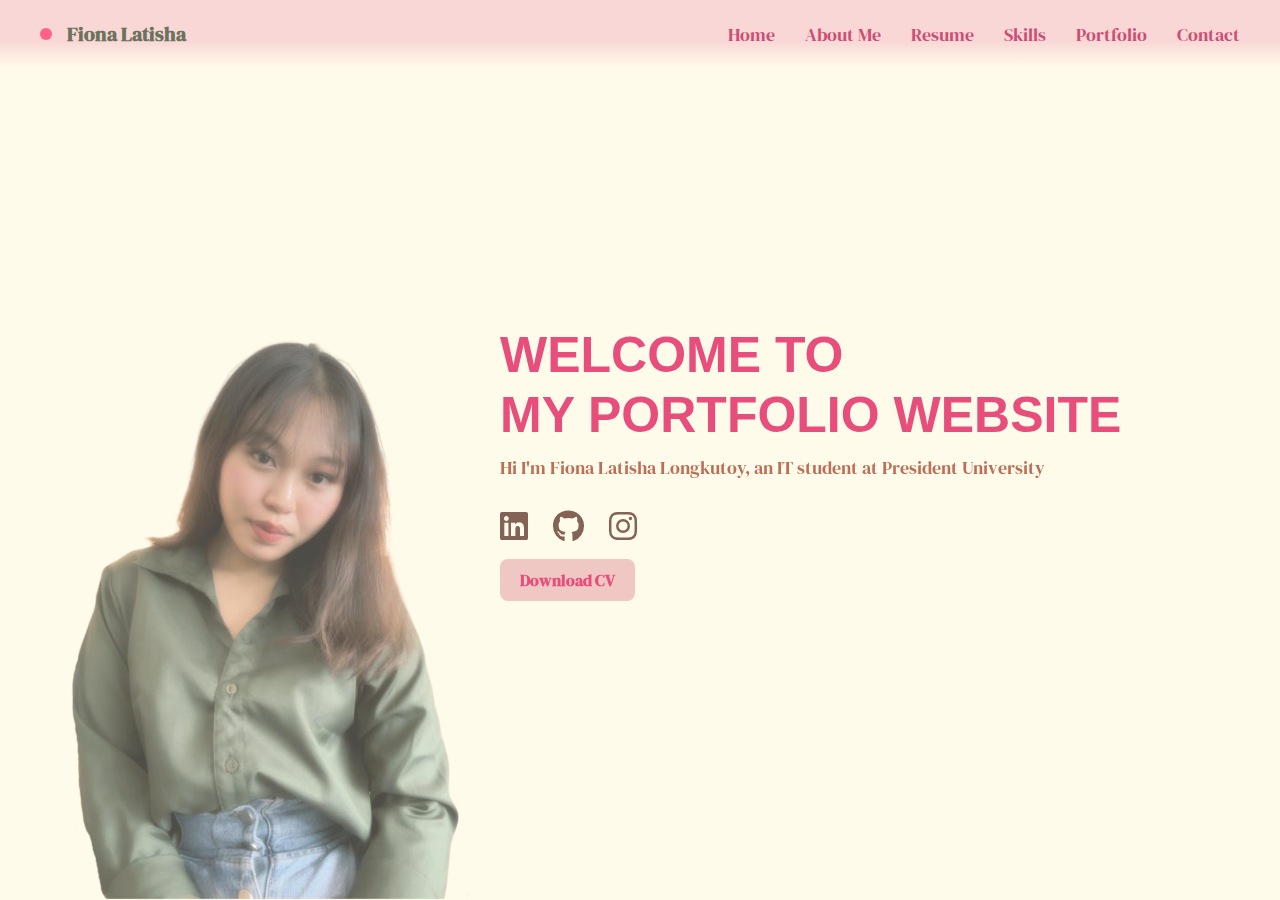
<file: public/index.html>
<!DOCTYPE html>
<html lang="en">
<head>
  <meta charset="UTF-8" />
  <meta name="viewport" content="width=device-width, initial-scale=1.0"/>
  <title>Fiona's Portfolio</title>
  <meta http-equiv="refresh" content="0; url=home.html" />
</head>
<body>
  <p>Redirecting to <a href="home.html">home.html</a>...</p>
</body>
</html>
</file>
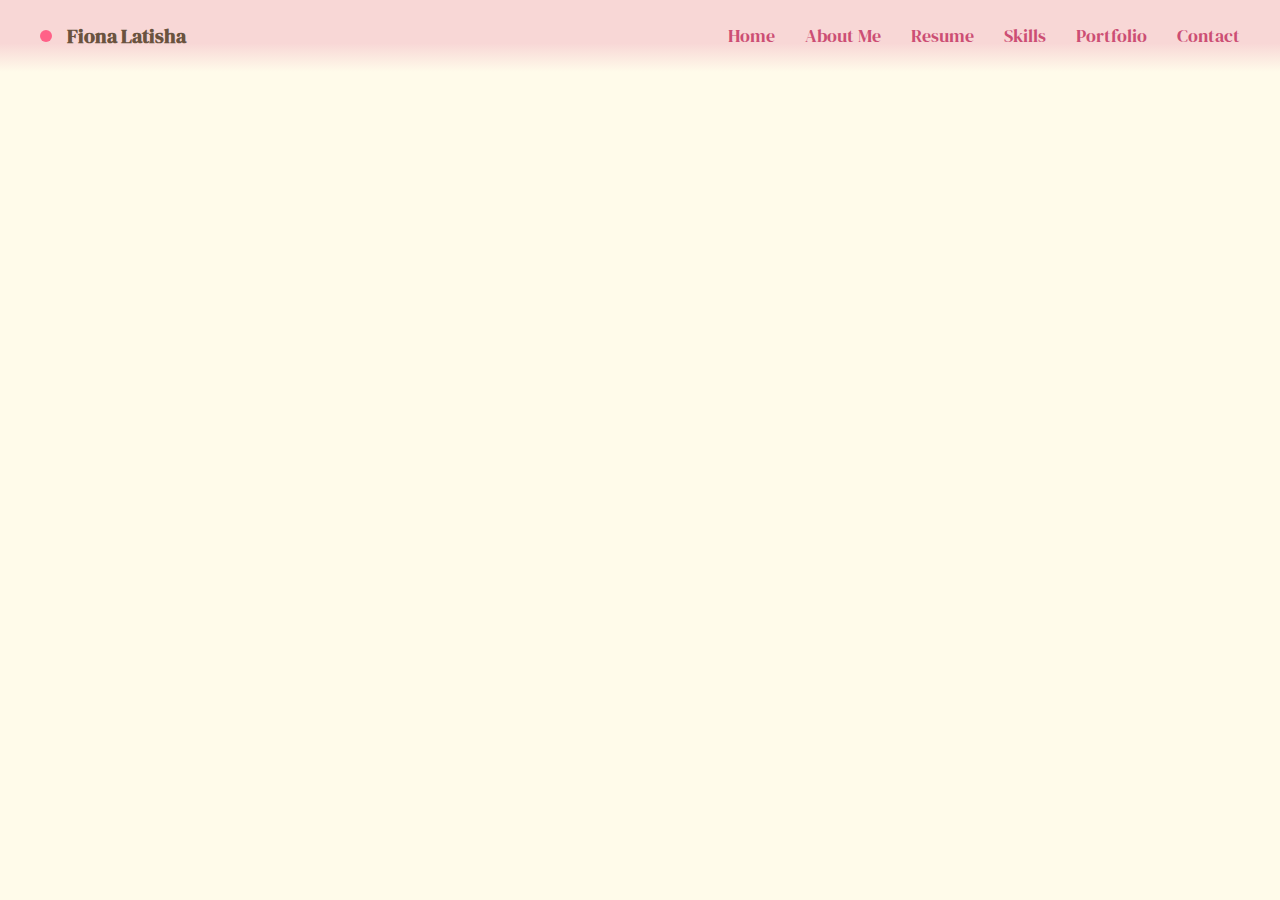
<file: public/about.html>
<!DOCTYPE html>
<html lang="en">
<head>
  <meta charset="UTF-8" />
  <meta name="viewport" content="width=device-width, initial-scale=1.0"/>
  <title>About Fiona</title>
  <link rel="stylesheet" href="about.css"/>
  <link rel="preconnect" href="https://fonts.googleapis.com">
  <link rel="preconnect" href="https://fonts.gstatic.com" crossorigin>
  <link href="https://fonts.googleapis.com/css2?family=DM+Serif+Display&family=League+Spartan:wght@400;700&display=swap" rel="stylesheet">
  <link rel="stylesheet" href="https://cdnjs.cloudflare.com/ajax/libs/font-awesome/6.5.0/css/all.min.css" integrity="sha512-..." crossorigin="anonymous" referrerpolicy="no-referrer" />
</head>
<body>
  
  <header>
    <div class="navbar-left">
      <div class="dot"></div>
      <div class="title">
        <h1>Fiona Latisha</h1>
    </div>
    </div>
    <nav class="navbar-right">
      <a href="home.html" class="active">Home</a>
      <a href="about.html">About Me</a>
      <a href="resume.html">Resume</a>
      <a href="skills.html">Skills</a>
      <a href="portfolio.html">Portfolio</a>
      <a href="contact.html">Contact</a>
    </nav>
  </header>

  <main class="about-page">
    <div class="about-content">
      <div class="photo">
        <img src="images/profile3.png" alt="Fiona Latisha" />
      </div>

      <div class="bio">
        <p>I am an Information Technology student at President University with a strong passion for exploring the diverse and ever-evolving world of IT. I am optimistic, hardworking, and never give up when facing challenges or assignments. I thrive in both independent and team-based environments, and I’m always open to learning, engaging in discussions, and receiving constructive suggestions to improve myself.</p>

        <p>My technical skills include proficiency in HTML and CSS, allowing me to design responsive and user-friendly web interfaces. I have experience working with databases, especially MySQL for structured relational data and Firebase, where I not only manage data but also implement application logic using Firebase as a backend framework. I am also in the process of learning JavaScript to enhance interactivity and dynamic behavior in web applications.</p>

        <p>I have a growing interest in both web development and cybersecurity, particularly in the area of website security. I have explored digital forensics and security practices, equipping me with foundational skills in identifying vulnerabilities, analyzing threats, and securing web environments.</p>

        <p>With a mindset that embraces continuous learning and personal growth, I am eager to take on new challenges, contribute to innovative projects, and further develop my skills in web technologies, programming, and cybersecurity.</p>
      </div>
    </div>

<section class="interests">
  <h2><span class="underline">INTERESTS</span></h2>
  <div class="tags">
    <span><i class="fas fa-code"></i> Web Development</span>
    <span><i class="fas fa-palette"></i> Design</span>
    <span><i class="fas fa-database"></i> Data</span>
    <span><i class="fas fa-lightbulb"></i> Innovation</span>
    <span><i class="fas fa-shield-alt"></i> Security</span>
    <span><i class="fas fa-user-check"></i> Auditor</span>
    <span><i class="fas fa-user-secret"></i> Forensic</span>
  </div>
</section>

  </main>
</body>
</html>
</file>
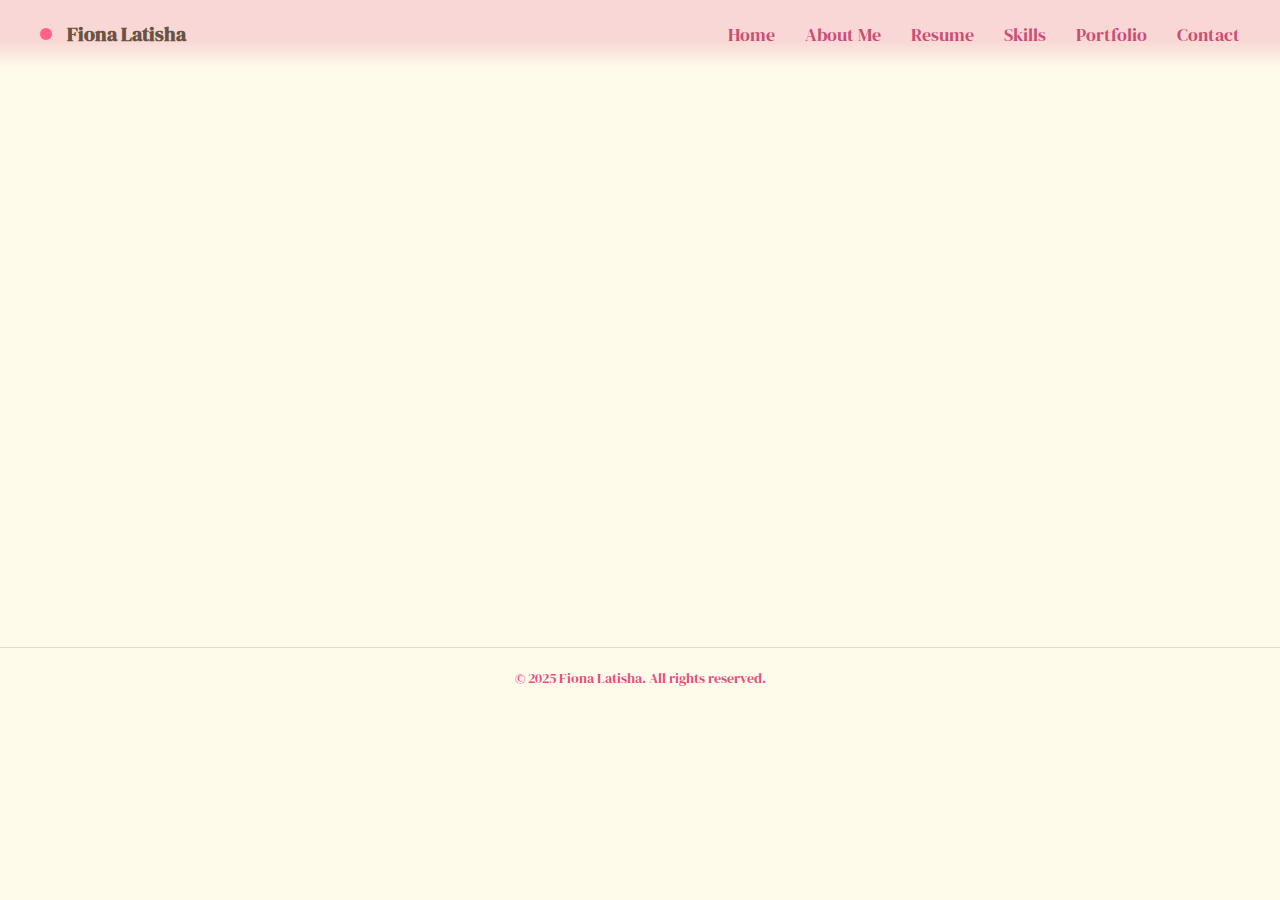
<file: public/contact.html>
<!DOCTYPE html>
<html lang="en">
<head>
  <meta charset="UTF-8" />
  <meta name="viewport" content="width=device-width, initial-scale=1.0"/>
  <title>Contact Me</title>
  <link rel="stylesheet" href="contact.css"/>
  <link href="https://fonts.googleapis.com/css2?family=DM+Serif+Display&family=League+Spartan:wght@400;600&display=swap" rel="stylesheet">
  <script src="https://www.google.com/recaptcha/api.js" async defer></script>
</head>
<body>

 <header>
    <div class="navbar-left">
      <div class="dot"></div>
      <div class="title">
        <h1>Fiona Latisha</h1>
    </div>
    </div>
    <nav class="navbar-right">
      <a href="home.html" class="active">Home</a>
      <a href="about.html">About Me</a>
      <a href="resume.html">Resume</a>
      <a href="skills.html">Skills</a>
      <a href="portfolio.html">Portfolio</a>
      <a href="contact.html">Contact</a>
    </nav>
  </header>

 
  <main class="contact-container">
    <h1 class="section-title">Let's Connect</h1>
    <p class="subtitle">I'd love to hear from you! Whether it's a project, opportunity, or just to say hi 😊</p>

    <div class="contact-content">
      <form class="contact-form" id="contact-form">
        <input type="text" name="name" placeholder="Your Name" required />
        <input type="email" name="email" placeholder="Your Email" required />
        <textarea name="message" rows="6" placeholder="Your Message" required></textarea>

        <div class="g-recaptcha" data-sitekey="6LeR23MrAAAAABWKiUuEuIZJ1EBRIK8enbXzwbAh"></div>

        <div id="formMessage" style="margin-top: 10px; color: green;"></div>
        <button type="submit">Send Message</button>
      </form>


      <div class="contact-info">
        <h3>Contact Info</h3>
        <p><strong>Email:</strong> flatishaa1@gmail.com</p>
        <p><strong>Location:</strong> Cikarang, Indonesia</p>
      </div>
    </div>
  </main>
    <script>
  document.getElementById('contact-form').addEventListener('submit', async function(e) {
    e.preventDefault(); // Prevent page reload

    const form = e.target;
    const formData = new FormData(form);

    const response = await fetch('/send', {
      method: 'POST',
      body: formData
    });

    const messageDiv = document.getElementById('formMessage');

    if (response.ok) {
      messageDiv.textContent = 'Message sent successfully!';
      messageDiv.style.color = 'green';
      form.reset();
      grecaptcha.reset(); // reset CAPTCHA
    } else {
      messageDiv.textContent = 'Failed to send message. Please try again.';
      messageDiv.style.color = 'red';
    }
  });
</script>


<footer class="footer">
  <div class="footer-content">
    <p>&copy; 2025 Fiona Latisha. All rights reserved.</p>
  </div>
</footer>


</body>
</html>
</file>
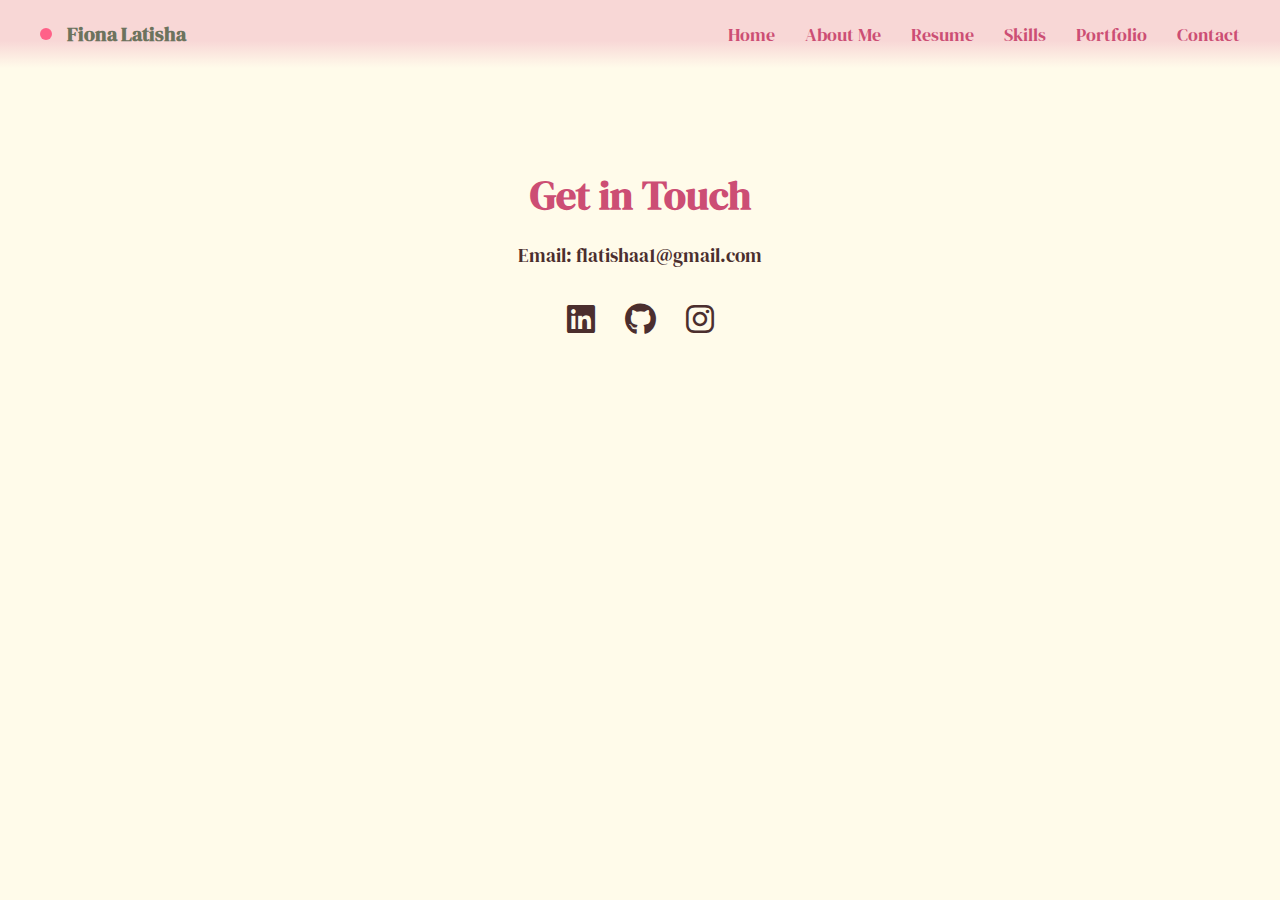
<file: public/contact2.html>
<!DOCTYPE html>
<html lang="en">
<head>
  <meta charset="UTF-8" />
  <meta name="viewport" content="width=device-width, initial-scale=1.0"/>
  <title>Contact – Fiona's Portfolio</title>
  <link rel="stylesheet" href="contact2.css" />
  <link rel="preconnect" href="https://fonts.googleapis.com"/>
  <link rel="preconnect" href="https://fonts.gstatic.com" crossorigin/>
  <link href="https://fonts.googleapis.com/css2?family=DM+Serif+Display&display=swap" rel="stylesheet"/>
  <link rel="stylesheet" href="https://cdnjs.cloudflare.com/ajax/libs/font-awesome/6.5.0/css/all.min.css" />
</head>
<body>

  <header>
    <div class="navbar-left">
      <div class="dot"></div>
      <div class="title">
        <h1>Fiona Latisha</h1>
      </div>
    </div>
    <nav class="navbar-right">
      <a href="home.html">Home</a>
      <a href="about.html">About Me</a>
      <a href="resume.html">Resume</a>
      <a href="skills.html">Skills</a>
      <a href="portfolio.html">Portfolio</a>
      <a href="contact.html" class="active">Contact</a>
    </nav>
  </header>

  <section class="contact-section">
    <h2>Get in Touch</h2>
    <p class="contact-email">Email: flatishaa1@gmail.com</p>

    <div class="social-icons">
      <a href="https://www.linkedin.com/in/fiona-latisha-longkutoy-720102265" target="_blank" title="LinkedIn"><i class="fab fa-linkedin"></i></a>
      <a href="https://github.com/lala1105" target="_blank" title="GitHub"><i class="fab fa-github"></i></a>
      <a href="https://www.instagram.com/latishafiona" target="_blank" title="Instagram"><i class="fab fa-instagram"></i></a>
    </div>
  </section>

</body>
</html>
</file>
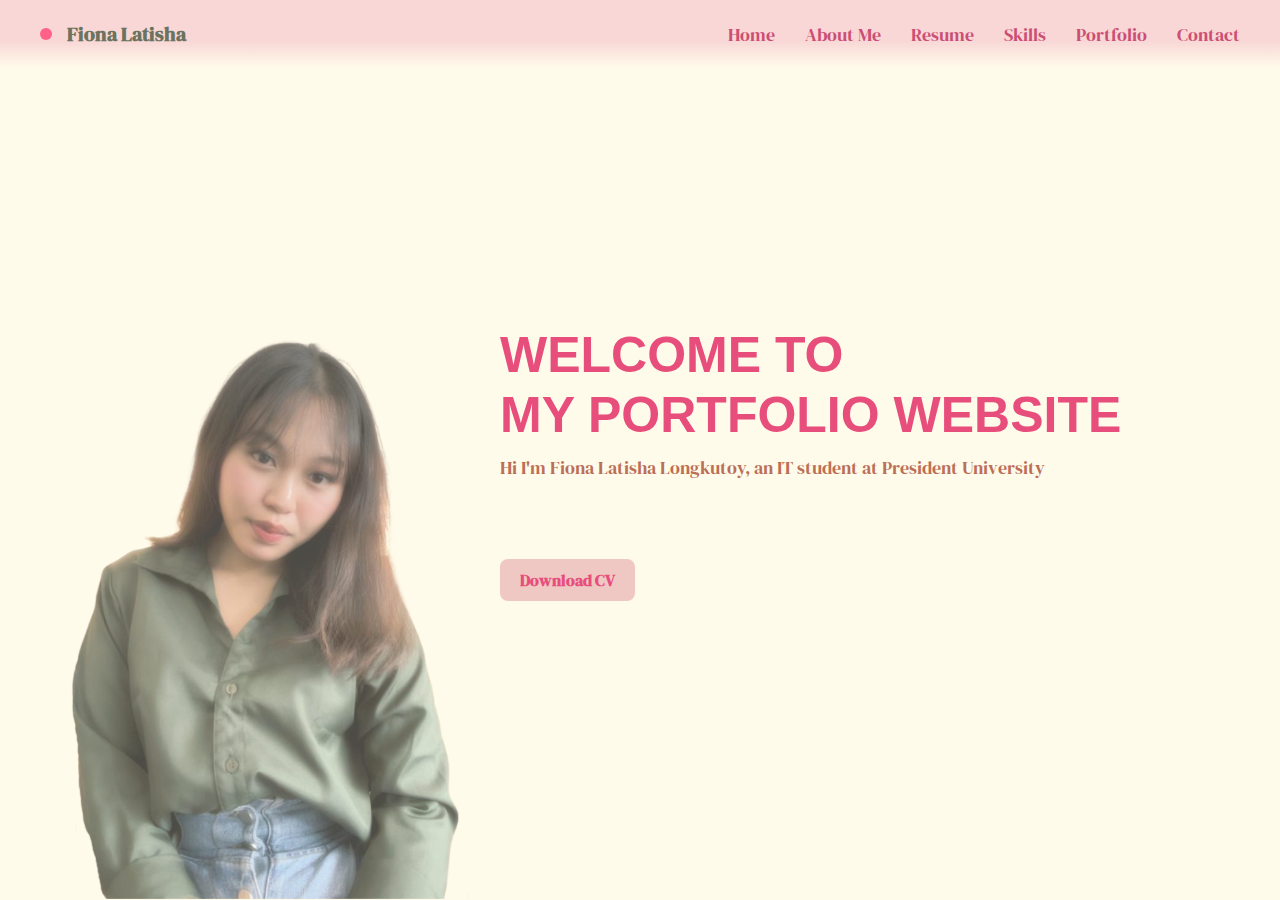
<file: public/home.html>
<!DOCTYPE html>
<html lang="en">
<head>
  <meta charset="UTF-8" />
  <meta name="viewport" content="width=device-width, initial-scale=1.0"/>
  <title>Fiona's Portfolio</title>
  <link rel="stylesheet" href="home.css"/>
  <link rel="preconnect" href="https://fonts.googleapis.com"/>
  <link rel="preconnect" href="https://fonts.gstatic.com" crossorigin/>
  <link href="https://fonts.googleapis.com/css2?family=DM+Serif+Display&display=swap" rel="stylesheet"/>
  <link rel="stylesheet" href="https://cdnjs.cloudflare.com/ajax/libs/font-awesome/6.5.0/css/all.min.css" />
</head>
<body>

  <header>
    <div class="navbar-left">
      <div class="dot"></div>
      <div class="title">
        <h1>Fiona Latisha</h1>
    </div>
    </div>
    <nav class="navbar-right">
      <a href="home.html" class="active">Home</a>
      <a href="about.html">About Me</a>
      <a href="resume.html">Resume</a>
      <a href="skills.html">Skills</a>
      <a href="portfolio.html">Portfolio</a>
      <a href="contact.html">Contact</a>
    </nav>
  </header>

  <section class="main">
    <div class="main-text">
      <h1>Welcome to<br> my portfolio website</h1>
      <p>Hi I'm Fiona Latisha Longkutoy, an IT student at President University</p>
      
      <div class="social-icons">
        <a href="https://www.linkedin.com/in/fiona-latisha-longkutoy-720102265" target="_blank" title="LinkedIn"><i class="fab fa-linkedin"></i></a>
        <a href="https://github.com/lala1105" target="_blank" title="GitHub"><i class="fab fa-github"></i></a>
        <a href="https://www.instagram.com/latishafiona" target="_blank" title="Instagram"><i class="fab fa-instagram"></i></a>
      </div>

      <a href="files/Fiona_Latisha.pdf" download class="cv-button">Download CV</a>

    </div>

    <img src="images/profile2.png" alt="Fiona Latisha" class="corner-image" />
  </section>


</body>
</html>
</file>
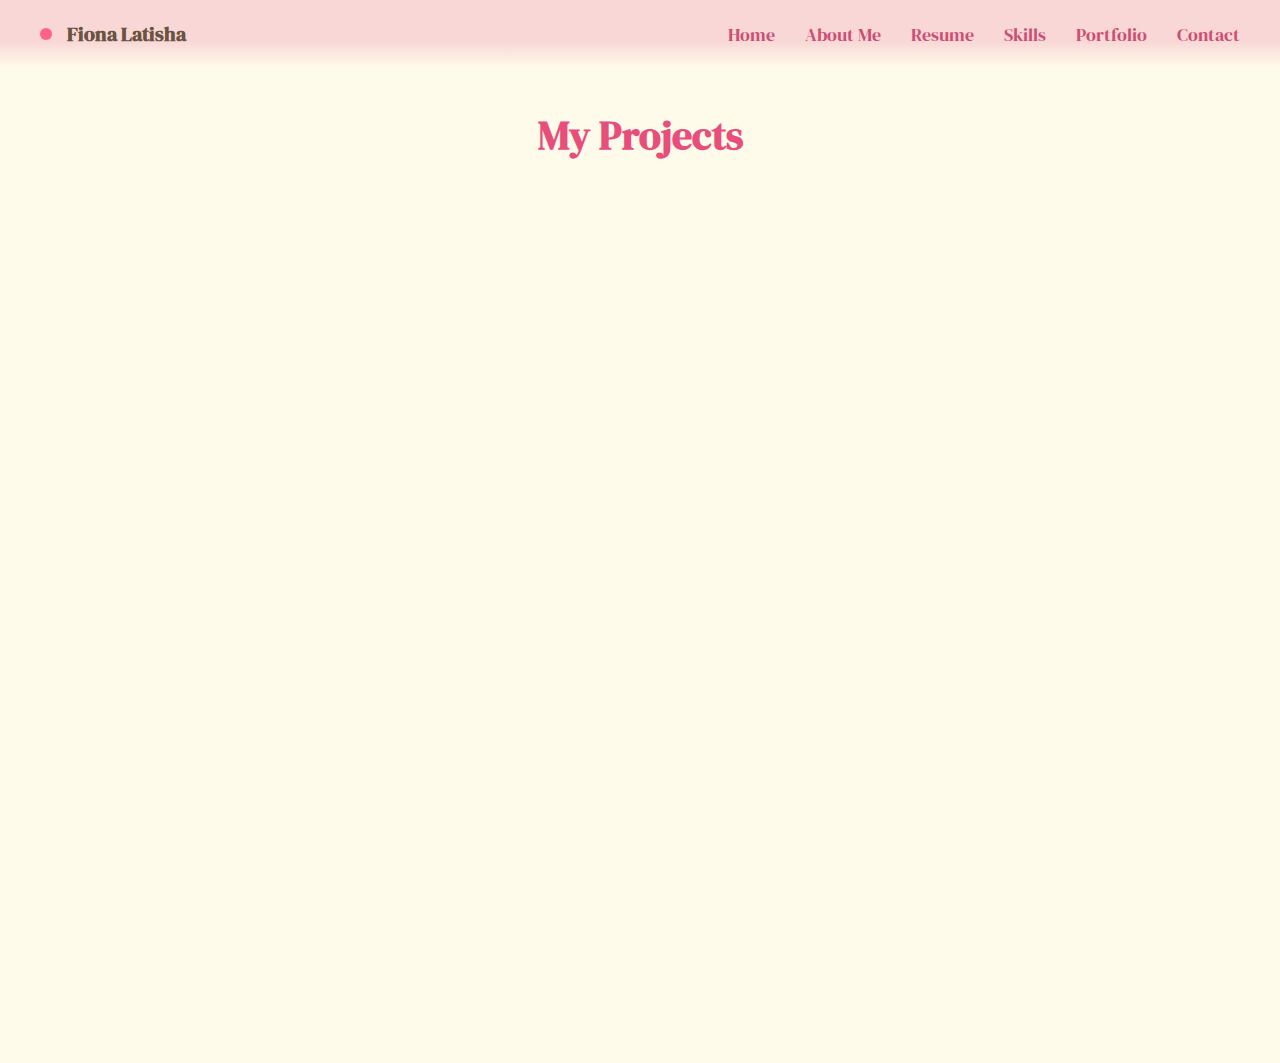
<file: public/portfolio.html>
<!DOCTYPE html>
<html lang="en">
<head>
  <meta charset="UTF-8" />
  <meta name="viewport" content="width=device-width, initial-scale=1.0"/>
  <title>Portfolio</title>
  <link rel="stylesheet" href="portfolio.css"/>
  <link href="https://fonts.googleapis.com/css2?family=DM+Serif+Display&family=League+Spartan:wght@400;600&display=swap" rel="stylesheet">
</head>
<body>
  <header>
    <div class="navbar-left">
      <div class="dot"></div>
      <div class="title">
        <h1>Fiona Latisha</h1>
    </div>
    </div>
    <nav class="navbar-right">
      <a href="home.html" class="active">Home</a>
      <a href="about.html">About Me</a>
      <a href="resume.html">Resume</a>
      <a href="skills.html">Skills</a>
      <a href="portfolio.html">Portfolio</a>
      <a href="contact.html">Contact</a>
    </nav>
  </header>

  <main class="portfolio-page">
    <h1 class="section-title">My Projects</h1>
    
    <div class="portfolio-grid">
     <div class="portfolio-item">
  <img src="images/Your make up.png" alt="Project 1">
  <h3>Your Make up</h3>
  <div class="tech-badges">
    <span class="badge">HTML</span>
    <span class="badge">CSS</span>
  </div>
  <p>A design website using HTML and CSS for an online cosmetics shop.</p>
  <button class="view-btn" onclick="openModal('images/full_your_makeup.png')">View Project</button>
</div>

<div class="portfolio-item">
  <img src="images/hospital.png" alt="Project 2">
  <h3>Hospital Management</h3>
  <div class="tech-badges">
    <span class="badge">HTML</span>
    <span class="badge">CSS</span>
    <span class="badge">PHP</span>
    <span class="badge">MySQL</span>
  </div>
  <p>Built with PHP and MySQL, this site manages patients, doctors, prescriptions, and more.</p>
  <button class="view-btn" onclick="openModal('images/full_hospital.png')">View Project</button>
</div>

<div class="portfolio-item">
  <img src="images/chatbot.jpg" alt="Project 3">
  <h3>Chatbot</h3>
  <div class="tech-badges">
    <span class="badge">Node.js</span>
    <span class="badge">Gemini API</span>
    <span class="badge">JavaScript</span>
  </div>
  <p>A Node.js medical chatbot powered by Google Gemini for symptom checking and advice.</p>
  <button class="view-btn" onclick="openModal('images/chatbot.jpg')">View Project</button>
</div>

<div class="portfolio-item">
  <img src="images/guide.png" alt="Project 4">
  <h3>Guide Application</h3>
  <div class="tech-badges">
    <span class="badge">Java</span>
    <span class="badge">Firebase</span>
    <span class="badge">ML Kit</span>
    <span class="badge">Sensors</span>
  </div>
  <p>A tourist guide app using ML Kit, Firebase, and device sensors to offer translation, tips, and wishlists.</p>
  <button class="view-btn" onclick="openModal('images/guide.png')">View Project</button>
</div>

<div class="portfolio-item">
  <img src="images/home.png" alt="Project 5">
  <h3>This Website</h3>
  <div class="tech-badges">
    <span class="badge">HTML</span>
    <span class="badge">CSS</span>
    <span class="badge">JavaScript</span>
    <span class="badge">Node.js</span>
    <span class="badge">Nodemailer</span>
  </div>
  <p>A personal portfolio showcasing my skills, projects, and passion for web development and cybersecurity.</p>
</div>

    </div>

    <!-- Modal moved OUTSIDE of .portfolio-grid -->
    <div id="imageModal" class="modal" onclick="closeModal()">
      <span class="close-btn">&times;</span>
      <img class="modal-content" id="modalImage">
    </div>

    <!-- Modal Script -->
    <script>
      function openModal(imageSrc) {
        document.getElementById("modalImage").src = imageSrc;
        document.getElementById("imageModal").style.display = "block";
      }

      function closeModal() {
        document.getElementById("imageModal").style.display = "none";
      }
    </script>

    <!-- Scroll Animation Script -->
    <script>
      const items = document.querySelectorAll(".portfolio-item");

      const observer = new IntersectionObserver(entries => {
        entries.forEach(entry => {
          if (entry.isIntersecting) {
            entry.target.style.animationPlayState = "running";
            observer.unobserve(entry.target);
          }
        });
      }, { threshold: 0.1 });

      items.forEach(item => {
        observer.observe(item);
      });
    </script>
  </main>
</body>
</html>
</file>
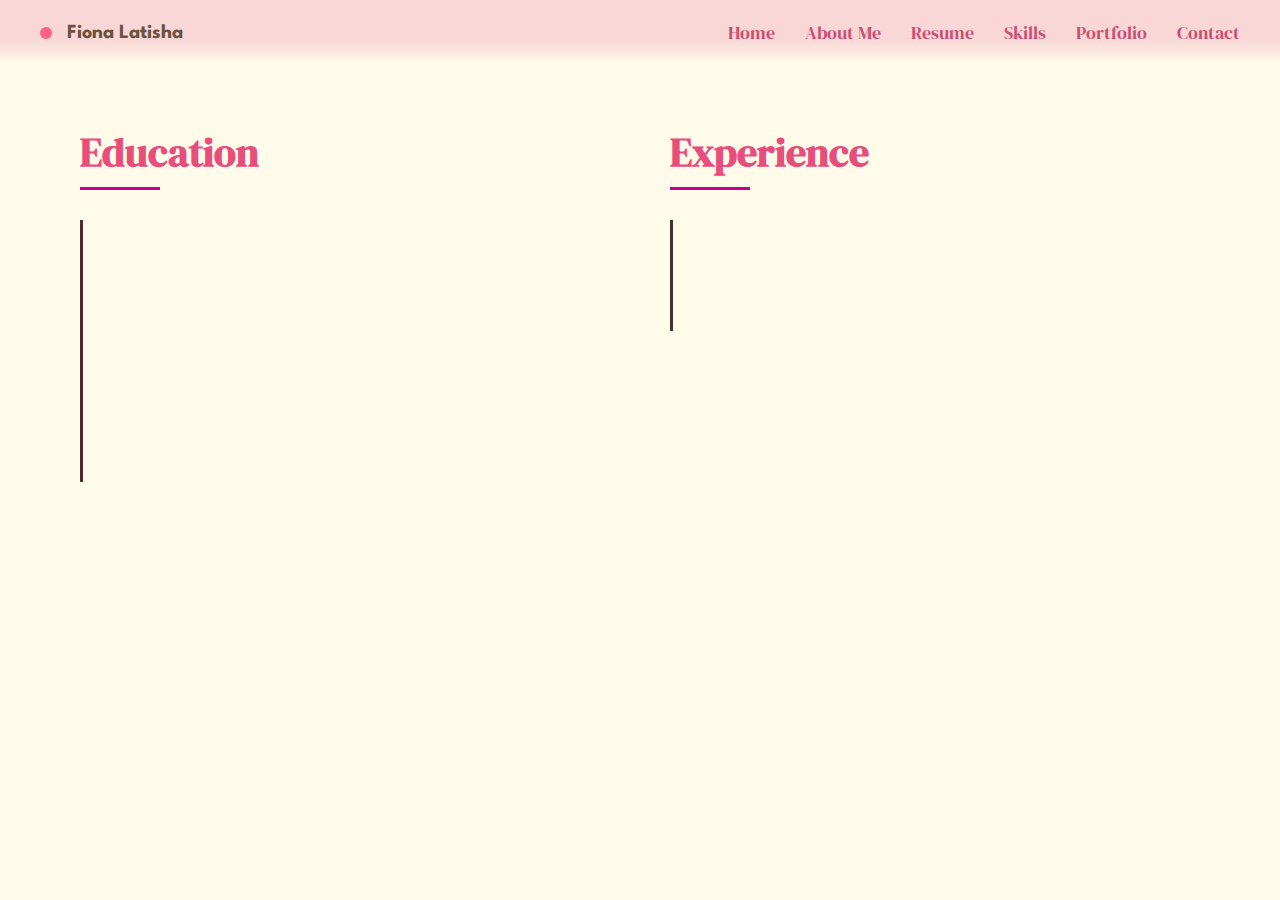
<file: public/resume.html>
<!DOCTYPE html>
<html lang="en">
<head>
  <meta charset="UTF-8" />
  <meta name="viewport" content="width=device-width, initial-scale=1.0"/>
  <title>Resume</title>
  <link rel="stylesheet" href="resume.css"/>
  <link href="https://fonts.googleapis.com/css2?family=DM+Serif+Display&family=League+Spartan:wght@400;600&display=swap" rel="stylesheet">
</head>
<body>

 
  <header>
    <div class="navbar-left">
      <div class="dot"></div>
      <div class="title">
        <h1>Fiona Latisha</h1>
    </div>
    </div>
    <nav class="navbar-right">
      <a href="home.html" class="active">Home</a>
      <a href="about.html">About Me</a>
      <a href="resume.html">Resume</a>
      <a href="skills.html">Skills</a>
      <a href="portfolio.html">Portfolio</a>
      <a href="contact.html">Contact</a>
    </nav>
  </header>
  
  <main class="resume-container">
    <div class="column education">
      <h2 class="section-title">Education</h2>
      <div class="timeline">
        <div class="timeline-item">
          <div class="dot"></div>
          <div class="content">
            <h3>Candidate for Bachelor of Science in Computing</h3>
            <span class="date">Sep 2023 – Present</span>
            <p>President University, Indonesia</p>
            <p class="gpa">GPA: 3.83 / 4.00</p>
          </div>
        </div>
        <div class="timeline-item">
          <div class="dot"></div>
          <div class="content">
            <h3>Highschool</h3>
            <span class="date">2020 – 2023</span>
            <p>SMAN 2 KUNINGAN</p>
            <p class="major">Natural Science</p>
          </div>
        </div>
      </div>
    </div>

    <div class="column experience">
      <h2 class="section-title">Experience</h2>
      <div class="timeline">
        <div class="timeline-item">
          <div class="dot"></div>
          <div class="content">
            <h3>Profiling 5 Threat Actor</h3>
            <span class="date">March 2025 - May 2025</span>
            <p>Kemhan</p>
            <p>Profiling 5 threat actor and collect all the data from the threat actor</p>
          </div>
        </div>
    </div>
  </main>

</body>
</html>
</file>
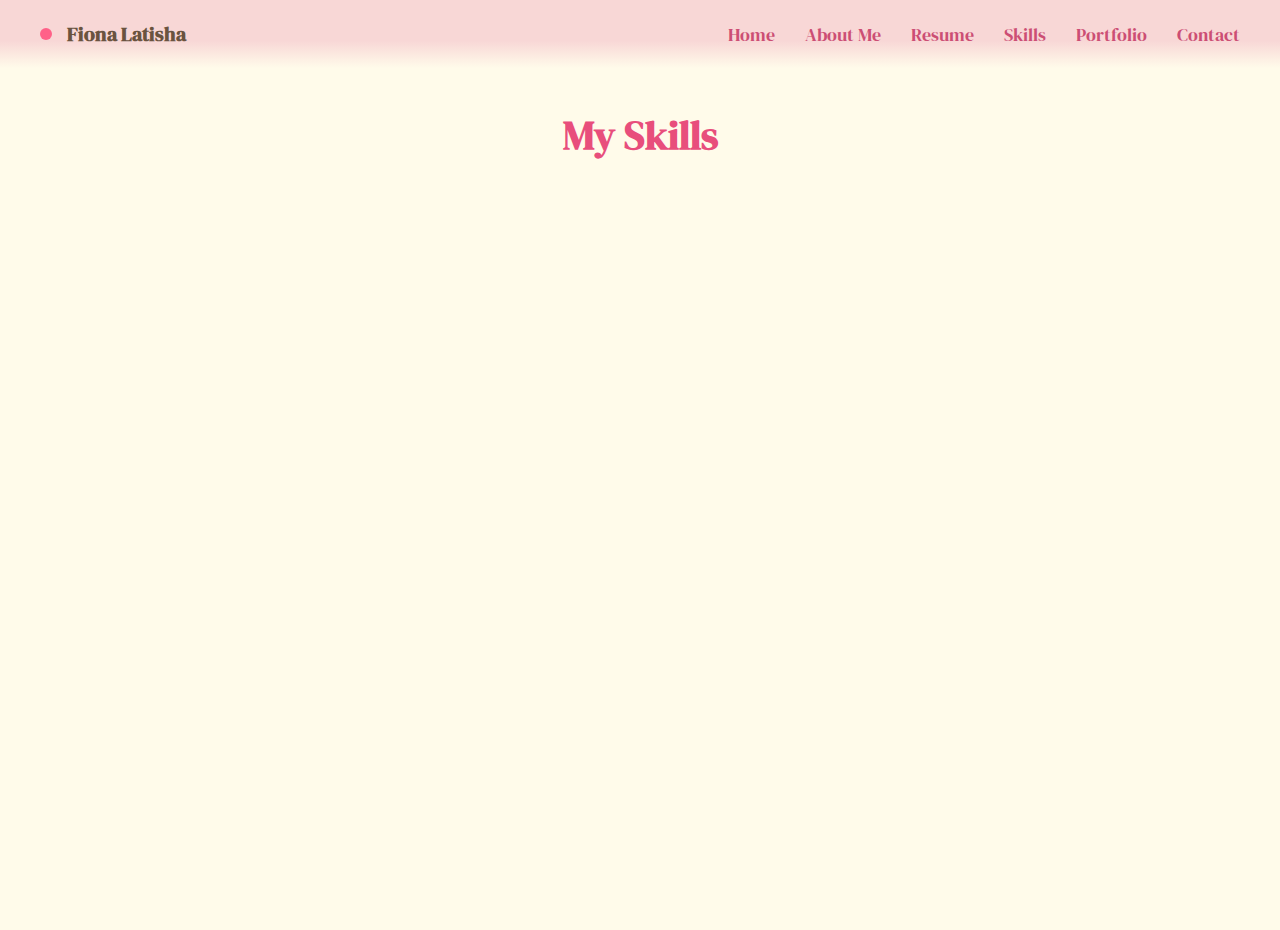
<file: public/skills.html>
<!DOCTYPE html>
<html lang="en">
<head>
  <meta charset="UTF-8" />
  <meta name="viewport" content="width=device-width, initial-scale=1.0"/>
  <title>Skills</title>
  <link rel="stylesheet" href="skills.css"/>
  <link href="https://fonts.googleapis.com/css2?family=DM+Serif+Display&family=League+Spartan:wght@400;600&display=swap" rel="stylesheet">
</head>
<body>

  <header>
    <div class="navbar-left">
      <div class="dot"></div>
      <div class="title">
        <h1>Fiona Latisha</h1>
    </div>
    </div>
    <nav class="navbar-right">
      <a href="home.html" class="active">Home</a>
      <a href="about.html">About Me</a>
      <a href="resume.html">Resume</a>
      <a href="skills.html">Skills</a>
      <a href="portfolio.html">Portfolio</a>
      <a href="contact.html">Contact</a>
    </nav>
  </header>


  <main class="skills-page">
    <h1 class="section-title">My Skills</h1>
    <div class="skills-grid">
      <div class="skill-card">
        <img src="images/html.png" alt="HTML">
        <h3>HTML</h3>
        <p>Markup language for creating web pages and applications.</p>
      </div>
      <div class="skill-card">
        <img src="images/css.png" alt="CSS">
        <h3>CSS</h3>
        <p>Stylesheet language used for describing the presentation of documents.</p>
      </div>
      <div class="skill-card">
        <img src="images/js.png" alt="JavaScript">
        <h3>JavaScript</h3>
        <p>Scripting language to add interactivity and behavior to websites.</p>
      </div>
      <div class="skill-card">
        <img src="images/mysql.png" alt="MySQL">
        <h3>MySQL</h3>
        <p>Relational database system used for managing structured data.</p>
      </div>
      <div class="skill-card">
        <img src="images/firebase.png" alt="Firebase">
        <h3>Firebase</h3>
        <p>Backend platform with real-time database and hosting features.</p>
      </div>
      <div class="skill-card">
        <img src="images/java.png" alt="Java">
        <h3>Java</h3>
        <p>Popular object-oriented programming language for various applications.</p>
      </div>
      <div class="skill-card">
        <img src="images/autopsy.png" alt="Autopsy">
        <h3>Autopsy</h3>
        <p>Digital forensics platform for investigating hard drives and smartphones.</p>
      </div>
      <div class="skill-card">
        <img src="images/wireshark.png" alt="Wireshark">
        <h3>Wireshark</h3>
        <p>Network protocol analyzer for security analysis and troubleshooting.</p>
      </div>
      <div class="skill-card">
        <img src="images/net.png" alt="NetworkMiner">
        <h3>NetworkMiner</h3>
        <p>Network forensics tool for capturing and analyzing traffic logs.</p>
      </div>
      <div class="skill-card">
        <img src="images/node.png" alt="NetworkMiner">
        <h3>Node.js</h3>
        <p>JavaScript runtime for building fast, scalable server-side applications.</p>
      </div>
    </div>
  </main>

</body>
</html>
</file>
<file: public/about.css>
* {
  margin: 0;
  padding: 0;
  box-sizing: border-box;
}

body {
  font-family: 'DM Serif Display', serif;
  background-color: #fffbea;
  color: #4b2e2e;
  line-height: 1.6;
}

header {
  display: flex;
  justify-content: space-between;
  align-items: center;
  background: linear-gradient(
    to bottom,
    #f8d7d6 0%,
    #f8d7d6 60%,
    #fffbea 100%
  );
 
  padding: 20px 40px;
  position: sticky;
  top: 0;
  z-index: 1000;
}


/* Left side: dot + title */
.navbar-left {
  display: flex;
  align-items: center;
  gap: 15px;
}

.dot {
  width: 12px;
  height: 12px;
  background-color: #ff6188;
  border-radius: 50%;
}

.title h1 {
  margin: 0;
  font-size: 20px;
  color: #6a533f;
}

.title p {
  margin: 0;
  font-size: 12px;
  color: #8c6e6e;
}

/* Right side: nav links */
.navbar-right {
  display: flex;
  gap: 30px;
}

.navbar-right a {
  text-decoration: none;
  color: #cc4e74;
  font-weight: 300px;
  font-size: 18px;
  position: relative;
  transition: color 0.3s ease;
}

.navbar-right a:hover {
  color: #cd7a98;
}

/* Optional: underline effect on hover */
.navbar-right a::after {
  content: '';
  display: block;
  height: 2px;
  background-color: #a0ab89;
  width: 0%;
  transition: width 0.3s ease;
  position: absolute;
  bottom: -5px;
  left: 0;
}

.navbar-right a:hover::after {
  width: 100%;
}



.about-page {
  max-width: 1080px;
  margin: auto;
  padding: 60px 40px;
}

.about-content {
  display: flex;
  align-items: flex-start;
  gap: 40px;
  flex-wrap: wrap;
  margin-bottom: 50px;
}

/* === Photo Slide-In Animation === */
.photo {
  opacity: 0;
  transform: translateX(-50px);
  animation: slideInLeft 1s forwards;
  animation-delay: 0.2s;
}

@keyframes slideInLeft {
  to {
    opacity: 1;
    transform: translateX(0);
  }
}

.photo img {
  width: 240px;
  border-radius: 10px;
  box-shadow: 0 4px 10px rgba(0,0,0,0.1);
}

.bio {
  flex: 1;
}

.bio p {
  font-family: 'League Spartan', sans-serif;
  font-size: 16px;
  font-weight: 500;
  color: #802f61;
  margin-bottom: 18px;
  text-align: justify;
}

/* === Interests Section Fade In === */
.interests {
  margin-top: 30px;
  opacity: 0;
  animation: fadeIn 1.2s ease-out forwards;
  animation-delay: 1.2s;
}

@keyframes fadeIn {
  to {
    opacity: 1;
  }
}

.interests h2 {
  font-size: 18px;
  font-weight: bold;
  color: #7c4343;
  margin-bottom: 20px;
  font-family: 'League Spartan', sans-serif;
}

.interests h2 .underline {
  display: inline-block;
  border-bottom: 3px solid  #a0ab89; 
  padding-bottom: 2px;
}

.tags {
  display: grid;
  grid-template-columns: repeat(auto-fit, minmax(180px, 1fr));
  gap: 20px;
}

.tags span {
  background-color: #f6d5cb;
  padding: 10px 20px;
  border-radius: 12px;
  font-weight: 600;
  font-size: 16px;
  color: #2e1e1e;
  font-family: 'League Spartan', sans-serif;
  box-shadow: 0 2px 4px rgba(0, 0, 0, 0.05);
  display: inline-flex;
  align-items: center;
  gap: 10px;
  white-space: nowrap;        
  height: 50px;               
  min-width: 180px;           
  justify-content: center;
  transition: transform 0.3s ease, background-color 0.3s ease, color 0.3s ease;
  cursor: pointer;
}

/* === Tag Hover Effect === */
.tags span:hover {
  transform: translateY(-5px);
  background-color: #a0ab89;
  color: #fff;
}

.tags i {
  color: #c7008f;
  font-size: 16px;
}

.tags i:hover {
  color: #fff;
}
/* === Responsive Design === */
@media (max-width: 768px) {
  .about-content {
    flex-direction: column;
    align-items: center;
    text-align: center;
  }

  .photo img {
    width: 160px;
  }

  .bio {
    margin-top: 20px;
  }

  .bio p {
    font-size: 14px;
  }

  .tags {
    grid-template-columns: repeat(auto-fit, minmax(130px, 1fr));
    justify-content: center;
  }
}

/* === Bio Slide-In from Right === */
.bio {
  opacity: 0;
  transform: translateX(50px);
  animation: slideInRight 1s forwards;
  animation-delay: 0.6s;
}

@keyframes slideInRight {
  to {
    opacity: 1;
    transform: translateX(0);
  }
}
</file>
<file: public/home.css>
html, body {
  height: 100%;
  margin: 0;
  padding: 0;
  overflow: hidden;
}

body {
  font-family: 'DM Serif Display', serif;
  background: linear-gradient(to bottom, #fffbea 70%, #fddde6 100%);
  color: #333;
  display: flex;
  flex-direction: column;
}

.page-container {
  flex: 1;
  display: flex;
  flex-direction: column;
  height: 100%;
}

/* === Navbar === */
/* Navbar Container */
header {
  display: flex;
  justify-content: space-between;
  align-items: center;
  background: linear-gradient(
    to bottom,
    #f8d7d6 0%,
    #f8d7d6 60%,
    #fffbea 100%
  );
 
  padding: 20px 40px;
  position: sticky;
  top: 0;
  z-index: 1000;
}


/* Left side: dot + title */
.navbar-left {
  display: flex;
  align-items: center;
  gap: 15px;
}

.dot {
  width: 12px;
  height: 12px;
  background-color: #ff6188;
  border-radius: 50%;
}

.title h1 {
  margin: 0;
  font-size: 20px;
  color: #6c735d;
}

/* Right side: nav links */
.navbar-right {
  display: flex;
  gap: 30px;
}

.navbar-right a {
  text-decoration: none;
  color: #cc4e74;
  font-weight: 300px;
  font-size: 18px;
  position: relative;
  transition: color 0.3s ease;
}

.navbar-right a:hover {
  color: #cd7a98;
}

/* Optional: underline effect on hover */
.navbar-right a::after {
  content: '';
  display: block;
  height: 2px;
  background-color: #a0ab89;
  width: 0%;
  transition: width 0.3s ease;
  position: absolute;
  bottom: -5px;
  left: 0;
}

.navbar-right a:hover::after {
  width: 100%;
}


/* === Hero Section === */
.main {
  flex: 1;
  display: flex;
  align-items: center;
  justify-content: flex-start;
  padding: 0 100px;
  position: relative;
  background-color: #fffbea;
  overflow: hidden;
  margin-top: 75px;
}

.main-text {
  max-width: 900px;
  margin-left: 400px;
  margin-bottom: 150px;
  z-index: 1;
  animation: fadeIn 1.2s ease-out forwards;
}

.main-text h1 {
  font-size: 50px;
  color: #e84e7c;
  font-family: 'League Spartan', sans-serif;
  font-weight: 900;
  text-transform: uppercase;
  line-height: 1.2;
  margin-bottom: 10px;
}

.main-text p {
  font-size: 18px;
  font-weight: 200;
  color: #bb6f57;
  margin-top: 0;
}

.corner-image {
  position: absolute;
  bottom: 0;
  left: 0;
  width: 480px;
  height: auto;
  opacity: 0.7;
  z-index: 0;
  margin-left: 25px;
  animation: slideInLeft 1.5s ease-out forwards;
}

/* === Social Icons === */
.social-icons {
  margin-top: 25px;
  display: flex;
  justify-content: flex-start;
  gap: 25px;
  opacity: 0;
  animation: fadeInUp 1.5s ease-out forwards;
  animation-delay: 1s;
}

.social-icons a {
  color: #5e372bc6;
  font-size: 2rem;
  transition: transform 0.3s ease, color 0.3s ease;
  text-decoration: none;
}

.social-icons a:hover {
  transform: scale(1.2);
  color: #ed9c9b;
}

/* === Animations === */
@keyframes fadeIn {
  from {
    opacity: 0;
    transform: translateY(20px);
  }
  to {
    opacity: 1;
    transform: translateY(0);
  }
}

@keyframes slideInLeft {
  from {
    transform: translateX(-100px);
    opacity: 0;
  }
  to {
    transform: translateX(0);
    opacity: 0.7;
  }
}

@keyframes fadeInUp {
  0% {
    opacity: 0;
    transform: translateY(20px);
  }
  100% {
    opacity: 1;
    transform: translateY(0);
  }
}

/* === Responsive Styles === */
@media (max-width: 768px) {
  .navbar {
    flex-direction: column;
    align-items: flex-start;
    padding: 16px 24px;
  }

  .navbar-right {
    flex-direction: column;
    width: 100%;
    gap: 10px;
    margin-top: 12px;
  }

  .navbar-right a {
    padding: 8px 0;
  }

  .main {
    flex-direction: column;
    justify-content: center;
    padding: 40px 20px;
    text-align: center;
  }

  .main-text {
    margin-left: 0;
    margin-bottom: 40px;
  }

  .main-text h1 {
    font-size: 32px;
  }

  .corner-image {
    width: 280px;
  }

  .social-icons {
    justify-content: center;
  }
}

.cv-button {
  display: inline-block;
  margin-top: 10px;
  padding: 10px 20px;
  background-color: #ebbab9cd;
  color: #e84e7c;
  text-decoration: none;
  border-radius: 8px;
  font-weight: bold;
  transition: background-color 0.3s ease;
}

.cv-button:hover {
  background-color: #f5d7d7cd;
}
</file>
<file: public/skills.css>
* {
  margin: 0;
  padding: 0;
  box-sizing: border-box;
}

body {
  font-family: 'DM Serif Display', serif;
  background-color: #fffbea;
  color: #4b2e2e;
}

header {
  display: flex;
  justify-content: space-between;
  align-items: center;
  background: linear-gradient(
    to bottom,
    #f8d7d6 0%,
    #f8d7d6 60%,
    #fffbea 100%
  );
 
  padding: 20px 40px;
  position: sticky;
  top: 0;
  z-index: 1000;
}


/* Left side: dot + title */
.navbar-left {
  display: flex;
  align-items: center;
  gap: 15px;
}

.dot {
  width: 12px;
  height: 12px;
  background-color: #ff6188;
  border-radius: 50%;
}

.title h1 {
  margin: 0;
  font-size: 20px;
  color: #6a533f;
}

.title p {
  margin: 0;
  font-size: 12px;
  color: #8c6e6e;
}

/* Right side: nav links */
.navbar-right {
  display: flex;
  gap: 30px;
}

.navbar-right a {
  text-decoration: none;
  color: #cc4e74;
  font-weight: 300px;
  font-size: 18px;
  position: relative;
  transition: color 0.3s ease;
}

.navbar-right a:hover {
  color: #cd7a98;
}

/* Optional: underline effect on hover */
.navbar-right a::after {
  content: '';
  display: block;
  height: 2px;
  background-color: #a0ab89;
  width: 0%;
  transition: width 0.3s ease;
  position: absolute;
  bottom: -5px;
  left: 0;
}

.navbar-right a:hover::after {
  width: 100%;
}

.skills-page {
  max-width: 1100px;
  margin: auto;
  padding: 40px 20px;
}

.section-title {
  text-align: center;
  font-size: 40px;
  color: #e84e7c;
  margin-bottom: 40px;
  font-family: 'DM Serif Display', serif;
  position: relative;
}

.skills-grid {
  display: grid;
  grid-template-columns: repeat(auto-fit, minmax(240px, 1fr));
  gap: 32px;
}

.skill-card {
  background-color: #f7ced7;
  border-radius: 16px;
  text-align: center;
  padding: 20px;
  box-shadow: 0 4px 12px rgba(0,0,0,0.05);
  transition: transform 0.3s ease, box-shadow 0.3s ease;

  opacity: 0;
  transform: translateY(30px);
  animation: fadeUp 0.8s ease forwards;
}

.skill-card:hover {
  transform: translateY(-5px);
  box-shadow: 0 6px 20px rgba(0,0,0,0.1);
}

.skill-card img {
  width: 80px;
  height: 80px;
  object-fit: contain;
  margin-bottom: 16px;
}

.skill-card h3 {
  font-size: 20px;
  color: #4b2e2e;
  margin-bottom: 10px;
  font-family: 'League Spartan', sans-serif;
}

.skill-card p {
  font-size: 14px;
  color: #747c65;
  font-family: 'League Spartan', sans-serif;
}

/* Responsive */
@media (max-width: 768px) {
  .skills-grid {
    grid-template-columns: repeat(auto-fit, minmax(180px, 1fr));
  }

  .skill-card img {
    width: 60px;
    height: 60px;
  }

  .section-title {
    font-size: 28px;
  }
}

/* Animation */
@keyframes fadeUp {
  from {
    opacity: 0;
    transform: translateY(30px);
  }
  to {
    opacity: 1;
    transform: translateY(0);
  }
}

/* Staggered Animation Delays */
.skill-card:nth-child(1) { animation-delay: 0.1s; }
.skill-card:nth-child(2) { animation-delay: 0.2s; }
.skill-card:nth-child(3) { animation-delay: 0.3s; }
.skill-card:nth-child(4) { animation-delay: 0.4s; }
.skill-card:nth-child(5) { animation-delay: 0.5s; }
.skill-card:nth-child(6) { animation-delay: 0.6s; }
.skill-card:nth-child(7) { animation-delay: 0.7s; }
.skill-card:nth-child(8) { animation-delay: 0.8s; }
.skill-card:nth-child(9) { animation-delay: 0.9s; }
.skill-card:nth-child(10) { animation-delay: 1.0s; }
</file>
<file: public/contact.css>
/* Reset */
* {
  margin: 0;
  padding: 0;
  box-sizing: border-box;
}

body {
  font-family: 'DM Serif Display', serif;
  background-color: #fffbea;
  color: #4b2e2e;
}

header {
  display: flex;
  justify-content: space-between;
  align-items: center;
  background: linear-gradient(
    to bottom,
    #f8d7d6 0%,
    #f8d7d6 60%,
    #fffbea 100%
  );
 
  padding: 20px 40px;
  position: sticky;
  top: 0;
  z-index: 1000;
}


/* Left side: dot + title */
.navbar-left {
  display: flex;
  align-items: center;
  gap: 15px;
}

.dot {
  width: 12px;
  height: 12px;
  background-color: #ff6188;
  border-radius: 50%;
}

.title h1 {
  margin: 0;
  font-size: 20px;
  color: #6a533f;
}

.title p {
  margin: 0;
  font-size: 12px;
  color: #8c6e6e;
}

/* Right side: nav links */
.navbar-right {
  display: flex;
  gap: 30px;
}

.navbar-right a {
  text-decoration: none;
  color: #cc4e74;
  font-weight: 300px;
  font-size: 18px;
  position: relative;
  transition: color 0.3s ease;
}

.navbar-right a:hover {
  color: #cd7a98;
}

/* Optional: underline effect on hover */
.navbar-right a::after {
  content: '';
  display: block;
  height: 2px;
  background-color: #a0ab89;
  width: 0%;
  transition: width 0.3s ease;
  position: absolute;
  bottom: -5px;
  left: 0;
}

.navbar-right a:hover::after {
  width: 100%;
}

/* Contact Section */
.contact-container {
  max-width: 1100px;
  margin: auto;
  padding: 60px 20px;
  text-align: center;
}

.section-title {
  display: inline-block;
  overflow: hidden;
  white-space: nowrap;
  width: 0;
  font-size: 40px;
  color: #e84e7c;
  margin-bottom: 10px;
  animation: typing 2s steps(20, end) forwards;
}

.subtitle {
  font-family: 'League Spartan', sans-serif;
  font-size: 16px;
  color: #7a5c5c;
  margin-bottom: 40px;
  opacity: 0;
  animation: fadeIn 1s ease forwards;
  animation-delay: 2.2s;
}

.contact-content {
  display: flex;
  flex-wrap: wrap;
  gap: 40px;
  justify-content: center;
  opacity: 0;
  animation: fadeIn 1s ease forwards;
  animation-delay: 2.6s;
}

/* Form & Info */
.contact-form {
  flex: 1;
  min-width: 300px;
  max-width: 500px;
  display: flex;
  flex-direction: column;
  gap: 20px;
}
.contact-form input,
.contact-form textarea {
  padding: 12px 16px;
  border-radius: 10px;
  border: 1px solid #f7ced7;
  font-family: 'League Spartan', sans-serif;
  font-size: 14px;
}
.contact-form button {
  background-color: #5f6553;
  color: #fffbea;
  border: none;
  padding: 12px;
  font-size: 16px;
  border-radius: 25px;
  cursor: pointer;
  font-family: 'League Spartan', sans-serif;
  transition: background 0.3s;
}
.contact-form button:hover {
  background-color: #a0006b;
}

.contact-info {
  flex: 1;
  min-width: 250px;
  max-width: 400px;
  text-align: left;
  background-color: #f7ced7;
  color: #4b2e2e;
  padding: 20px;
  border-radius: 12px;
}
.contact-info h3 {
  font-family: 'League Spartan', sans-serif;
  margin-bottom: 16px;
  font-size: 20px;
  color: #e84e7c;
}
.contact-info p {
  margin-bottom: 10px;
  font-family: 'League Spartan', sans-serif;
  font-size: 15px;
}

/* Responsive */
@media (max-width: 768px) {
  .contact-content {
    flex-direction: column;
    align-items: center;
  }
}

/* Animations */
@keyframes typing {
  to {
    width: 12ch;
  }
}

@keyframes fadeIn {
  to {
    opacity: 1;
  }
}

.footer {
  background-color: #fffbea;
  color: #e84e7c;
  text-align: center;
  padding: 20px 0;
  font-size: 14px;
  border-top: 1px solid #e5d9d0;
  margin-top: auto;
}

.footer-content {
  max-width: 1000px;
  margin: 0 auto;
  padding: 0 20px;
}
</file>
<file: public/contact2.css>
/* Reset and base styles */
* {
  margin: 0;
  padding: 0;
  box-sizing: border-box;
}

body {
  background-color: #fffbea;
  font-family: 'DM Serif Display', serif;
  color: #4b2e2e;
}

header {
  display: flex;
  justify-content: space-between;
  align-items: center;
  background: linear-gradient(
    to bottom,
    #f8d7d6 0%,
    #f8d7d6 60%,
    #fffbea 100%
  );
 
  padding: 20px 40px;
  position: sticky;
  top: 0;
  z-index: 1000;
}


/* Left side: dot + title */
.navbar-left {
  display: flex;
  align-items: center;
  gap: 15px;
}

.dot {
  width: 12px;
  height: 12px;
  background-color: #ff6188;
  border-radius: 50%;
}

.title h1 {
  margin: 0;
  font-size: 20px;
  color: #6c735d;
}

/* Right side: nav links */
.navbar-right {
  display: flex;
  gap: 30px;
}

.navbar-right a {
  text-decoration: none;
  color: #cc4e74;
  font-weight: 300px;
  font-size: 18px;
  position: relative;
  transition: color 0.3s ease;
}

.navbar-right a:hover {
  color: #cd7a98;
}

/* Optional: underline effect on hover */
.navbar-right a::after {
  content: '';
  display: block;
  height: 2px;
  background-color: #a0ab89;
  width: 0%;
  transition: width 0.3s ease;
  position: absolute;
  bottom: -5px;
  left: 0;
}

.navbar-right a:hover::after {
  width: 100%;
}


/* Contact Section */
.contact-section {
  max-width: 800px;
  margin: 80px auto;
  padding: 20px;
  text-align: center;
}

.contact-section h2 {
  font-size: 2.5rem;
  margin-bottom: 20px;
  color: #cc4e74;
}

.contact-email {
  font-size: 1.2rem;
  margin-bottom: 30px;
}

/* Social icons */
.social-icons {
  display: flex;
  justify-content: center;
  gap: 30px;
  margin-top: 20px;
}

.social-icons a {
  font-size: 2rem;
  color: #4b2e2e;
  transition: transform 0.3s, color 0.3s;
}

.social-icons a:hover {
  color: #cc4e74;
  transform: scale(1.2);
}
</file>
<file: public/portfolio.css>
/* Reset */
* {
  margin: 0;
  padding: 0;
  box-sizing: border-box;
}

body {
  font-family: 'DM Serif Display', serif;
  background-color: #fffbea;
  color: #4b2e2e;
}

header {
  display: flex;
  justify-content: space-between;
  align-items: center;
  background: linear-gradient(
    to bottom,
    #f8d7d6 0%,
    #f8d7d6 60%,
    #fffbea 100%
  );
 
  padding: 20px 40px;
  position: sticky;
  top: 0;
  z-index: 1000;
}


/* Left side: dot + title */
.navbar-left {
  display: flex;
  align-items: center;
  gap: 15px;
}

.dot {
  width: 12px;
  height: 12px;
  background-color: #ff6188;
  border-radius: 50%;
}

.title h1 {
  margin: 0;
  font-size: 20px;
  color: #6a533f;
}

.title p {
  margin: 0;
  font-size: 12px;
  color: #8c6e6e;
}

/* Right side: nav links */
.navbar-right {
  display: flex;
  gap: 30px;
}

.navbar-right a {
  text-decoration: none;
  color: #cc4e74;
  font-weight: 300px;
  font-size: 18px;
  position: relative;
  transition: color 0.3s ease;
}

.navbar-right a:hover {
  color: #cd7a98;
}

/* Optional: underline effect on hover */
.navbar-right a::after {
  content: '';
  display: block;
  height: 2px;
  background-color: #a0ab89;
  width: 0%;
  transition: width 0.3s ease;
  position: absolute;
  bottom: -5px;
  left: 0;
}

.navbar-right a:hover::after {
  width: 100%;
}
/* Portfolio Section */
.portfolio-page {
  max-width: 1200px;
  margin: auto;
  padding: 40px 20px;
}

.section-title {
  text-align: center;
  font-size: 40px;
  color: #e84e7c;
  margin-bottom: 40px;
}

.portfolio-grid {
  display: grid;
  grid-template-columns: repeat(auto-fit, minmax(260px, 1fr));
  gap: 30px;
}

.portfolio-item {
  background-color: #f7ced7;
  padding: 20px;
  border-radius: 16px;
  text-align: center;
  box-shadow: 0 4px 12px rgba(0,0,0,0.05);
  transition: 0.3s ease;

  /* Scroll Animation */
  opacity: 0;
  transform: translateY(20px);
  animation: fadeUp 0.8s ease forwards;
  animation-play-state: paused;
}

.portfolio-item:hover {
  transform: translateY(-6px);
  box-shadow: 0 6px 18px rgba(0,0,0,0.08);
}

.portfolio-item img {
  width: 100%;
  height: 160px;
  object-fit: cover;
  border-radius: 12px;
  margin-bottom: 15px;
}

.portfolio-item h3 {
  font-family: 'League Spartan', sans-serif;
  font-size: 20px;
  margin-bottom: 10px;
}

.portfolio-item p {
  font-family: 'League Spartan', sans-serif;
  font-size: 14px;
  margin-bottom: 12px;
}

/* View Button */
.view-btn {
  background-color: #747c65;
  color: #fffbea;
  padding: 8px 16px;
  border: none;
  border-radius: 8px;
  font-family: 'League Spartan', sans-serif;
  font-size: 14px;
  cursor: pointer;
  transition: background-color 0.3s ease;
}

.view-btn:hover {
  background-color: #e84e7c;
}

/* Modal Styles */
.modal {
  display: none;
  position: fixed;
  z-index: 1000;
  left: 0;
  top: 0;
  width: 100%;
  height: 100%;
  overflow: auto;
  background-color: rgba(255, 255, 255, 0.596);
  align-items: center;
  justify-content: center;
}

.modal-content {
  display: block;
  max-width: 80%;
  max-height: 80%;
  margin: auto;
  margin-top: 100px;
  border-radius: 10px;
}

.close-btn {
  position: absolute;
  top: 30px;
  right: 50px;
  color: #fff;
  font-size: 32px;
  font-weight: bold;
  cursor: pointer;
}

/* Animation Keyframes */
@keyframes fadeUp {
  from {
    opacity: 0;
    transform: translateY(30px);
  }
  to {
    opacity: 1;
    transform: translateY(0);
  }
}

/* Tech Badges */
.tech-badges {
  margin-bottom: 10px;
}

.badge {
  display: inline-block;
  background-color: #fffbea;        
  color: #e84e7c;                   
  font-size: 12px;
  padding: 5px 12px;
  border-radius: 20px;
  margin: 3px 6px 10px 0;
  font-weight: 600;
  font-family: 'League Spartan', sans-serif;
  border: 1px solid #5e372bc6;
  transition: all 0.3s ease;
}

.badge:hover {
  background-color: #c7008f;
  color: #fffbea;
}


.animate {
  animation-play-state: running !important;
}
</file>
<file: public/resume.css>
/* Reset */
* {
  margin: 0;
  padding: 0;
  box-sizing: border-box;
}

body {
  background-color: #fffbea;
  font-family: 'League Spartan', sans-serif;
  color: #4b2e2e;
}

header {
  display: flex;
  justify-content: space-between;
  align-items: center;
  background: linear-gradient(
    to bottom,
    #f8d7d6 0%,
    #f8d7d6 60%,
    #fffbea 100%
  );
 
  padding: 20px 40px;
  position: sticky;
  top: 0;
  z-index: 1000;
}


/* Left side: dot + title */
.navbar-left {
  display: flex;
  align-items: center;
  gap: 15px;
}

.dot {
  width: 12px;
  height: 12px;
  background-color: #ff6188;
  border-radius: 50%;
}

.title h1 {
  margin: 0;
  font-size: 20px;
  color: #6a533f;
}

.title p {
  margin: 0;
  font-size: 12px;
  color: #8c6e6e;
}

/* Right side: nav links */
.navbar-right {
  display: flex;
  gap: 30px;
}

.navbar-right a {
  text-decoration: none;
  color: #cc4e74;
  font-family: 'DM Serif Display';
  font-weight: 300;
  font-size: 18px;
  position: relative;
  transition: color 0.3s ease;
}

.navbar-right a:hover {
  color: #cd7a98;
}

/* Optional: underline effect on hover */
.navbar-right a::after {
  content: '';
  display: block;
  height: 2px;
  background-color: #a0ab89;
  width: 0%;
  transition: width 0.3s ease;
  position: absolute;
  bottom: -5px;
  left: 0;
}

.navbar-right a:hover::after {
  width: 100%;
}



/* Resume Layout */
.resume-container {
  display: flex;
  justify-content: space-between;
  padding: 60px 40px;
  max-width: 1200px;
  margin: auto;
  gap: 60px;
  flex-wrap: wrap;
}

/* Column Shared Styles */
.column {
  flex: 1;
  min-width: 300px;
}

/* Section Title */
.section-title {
  font-size: 40px;
  color: #e84e7c;
  font-family: 'DM Serif Display', serif;
  margin-bottom: 30px;
  position: relative;
}

.section-title::after {
  content: '';
  display: block;
  width: 80px;
  height: 3px;
  background-color: #c7008f;
  margin-top: 8px;
}

/* Timeline Styles */
.timeline {
  border-left: 3px solid #4b2e2e;
  padding-left: 25px;
  position: relative;
}

.timeline-item {
  position: relative;
  margin-bottom: 40px;

  /* Animation */
  opacity: 0;
  animation: fadeIn 0.8s ease forwards;
  transform: translateY(20px);
}

/* Staggered delays */
.timeline-item:nth-child(1) {
  animation-delay: 0.2s;
}
.timeline-item:nth-child(2) {
  animation-delay: 0.4s;
}
.timeline-item:nth-child(3) {
  animation-delay: 0.6s;
}
/* Add more as needed */

/* Dot */
.timeline-item .dot {
  position: absolute;
  left: -13px;
  top: 4px;
  width: 14px;
  height: 14px;
  background-color:#c7008f;
  border-radius: 50%;
  border: 3px solid #fffbea;
}

/* Content Styling */
.timeline-item .content h3 {
  font-size: 18px;
  color: #cc4e74;
  margin-bottom: 6px;
  font-family: 'DM Serif Display', serif;
}

.timeline-item .content .date {
  display: inline-block;
  background-color:  #bac89db6;
  padding: 4px 10px;
  border-radius: 10px;
  font-size: 14px;
  margin-bottom: 6px;
  color: #4b2e2e;
}

.timeline-item .content p {
  font-size: 15px;
  line-height: 1.6;
  margin-bottom: 5px;
}

/* Animation Keyframes */
@keyframes fadeIn {
  from {
    opacity: 0;
    transform: translateY(20px);
  }
  to {
    opacity: 1;
    transform: translateY(0);
  }
}

/* Responsive */
@media (max-width: 768px) {
  .resume-container {
    flex-direction: column;
    gap: 40px;
    padding: 40px 20px;
  }

  .timeline {
    padding-left: 20px;
  }

  .section-title {
    font-size: 24px;
  }
}
</file>
